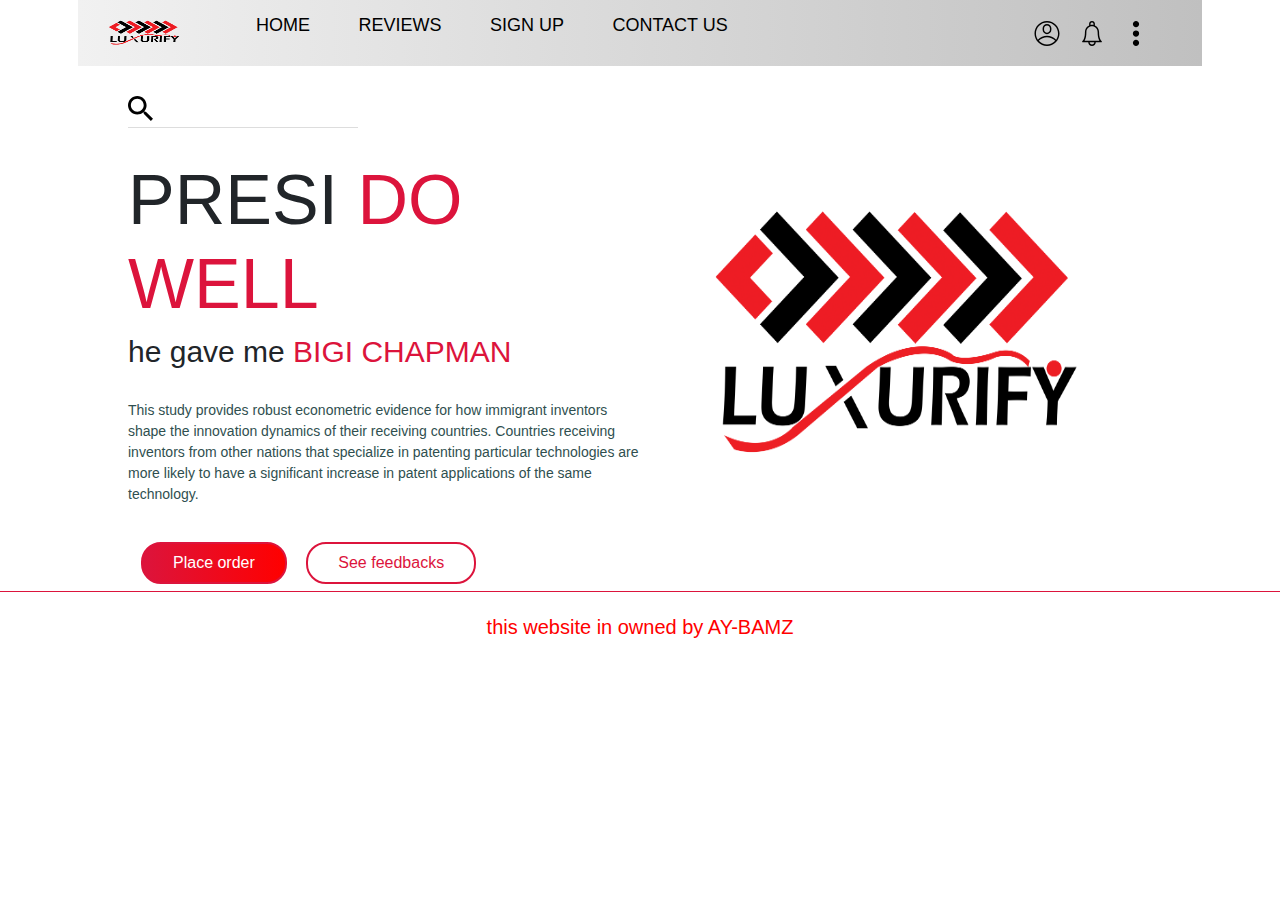
<file: index.html>
<html>
    <head>
        <title>landing page</title>
        <link rel="stylesheet" href="style.css">
        <link href="https://fonts.googleapis.com/css?family=Roboto+Slab&display=swap" rel="stylesheet">
        <link rel="stylesheet" href="https://stackpath.bootstrapcdn.com/bootstrap/4.4.1/css/bootstrap.min.css" integrity="sha384-Vkoo8x4CGsO3+Hhxv8T/Q5PaXtkKtu6ug5TOeNV6gBiFeWPGFN9MuhOf23Q9Ifjh" crossorigin="anonymous">

    </head>
    <body>
        <div class="hero">
            <div class="navbar">
                <img src="luxrify.png" alt="#">
                <ul>
                    <li><a href="./index.html">HOME</a></li>
                    <li><a href="./review.html">REVIEWS</a></li>
                    <li><a href="./signup.html">SIGN UP</a></li>
                    <li><a href="./contactus.html">CONTACT US</a></li>
                </ul>
                <div class="navbar-icons">
                    <img src="account.svg">
                    <img src="notification.svg">
                    <img src="more.svg">
                </div>
            </div>
            <div class="banner">
                <div class="left-column">
                    <div class="search-box">
                        <img src="search.svg" alt="">
                        <input type="texts">
                    </div>
                    <h1>PRESI <span>DO WELL</span></h1>
                    <h3>he gave me <span>BIGI CHAPMAN</span></h3>
                    <p>This study provides robust econometric evidence for how immigrant inventors shape the innovation dynamics of their receiving countries. Countries receiving inventors from other nations that specialize in patenting particular technologies are more likely to have a significant increase in patent applications of the same technology.</p>
                    <div class="btn">
                        <button type="button" class="primary-btn">Place order</button>
                        <button type="button">See feedbacks</button>
                    </div>
                </div>
                <div class="right-column">
                    <img src="luxrify.png">
                </div>
            </div>
        </div>
        <section class="footer">
            <p align="center">            this website in owned by AY-BAMZ
            </p>
        </section>
    </html>
</file>
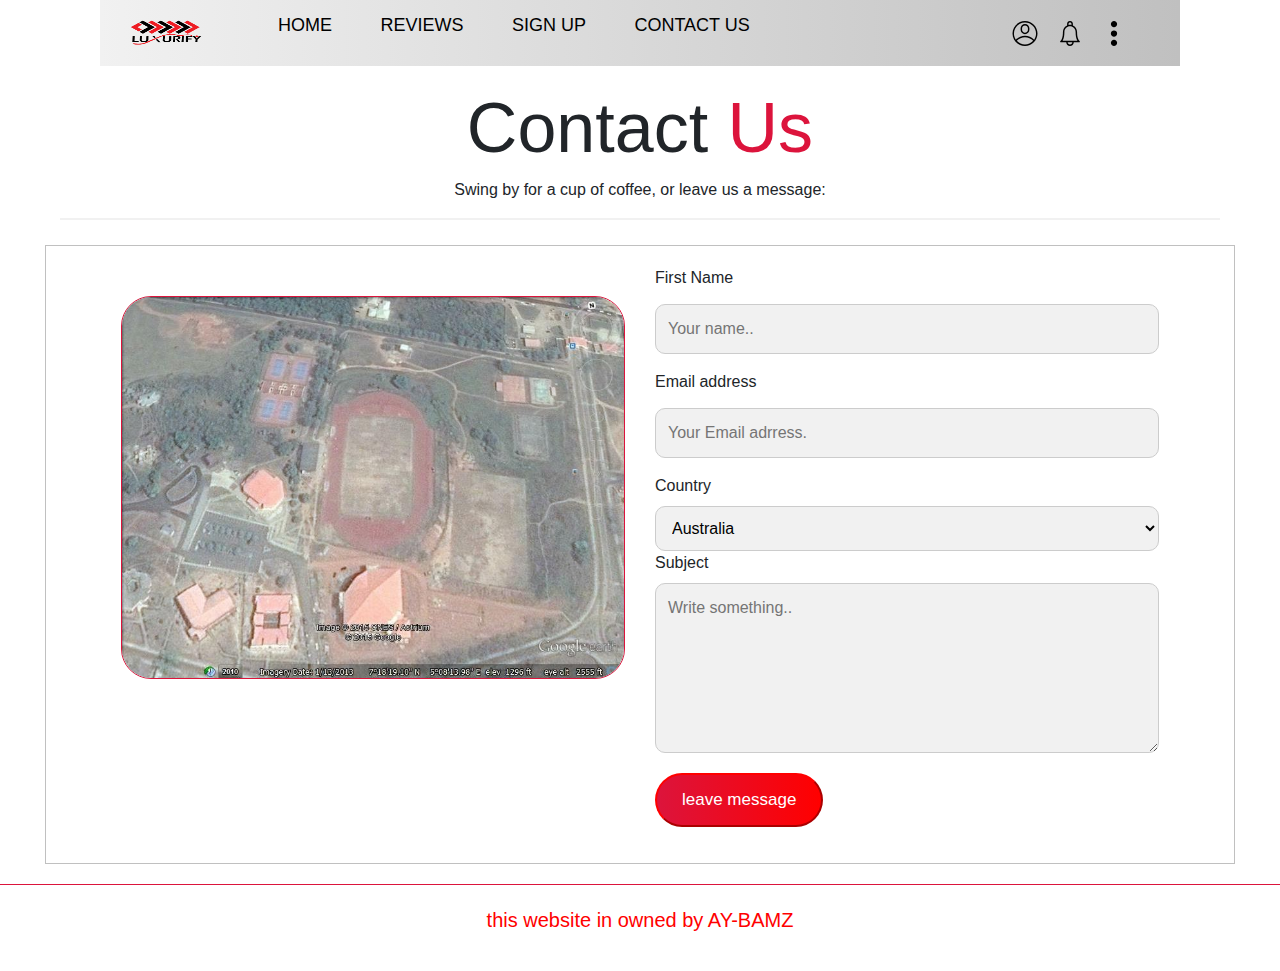
<file: contactus.html>
<html>
    <head>
        <title>contact us</title>
        <link rel="stylesheet" href="style2.css">
        <link href="https://fonts.googleapis.com/css?family=Roboto+Slab&display=swap" rel="stylesheet">
       <link rel="stylesheet" href="https://stackpath.bootstrapcdn.com/bootstrap/4.4.1/css/bootstrap.min.css" integrity="sha384-Vkoo8x4CGsO3+Hhxv8T/Q5PaXtkKtu6ug5TOeNV6gBiFeWPGFN9MuhOf23Q9Ifjh" crossorigin="anonymous">

    </head>
    <body>
        <div class="navbar">
            <img src="luxrify.png" alt="#">
            <ul>
                <li><a href="./index.html">HOME</a></li>
                <li><a href="./review.html">REVIEWS</a></li>
                <li><a href="./signup.html">SIGN UP</a></li>
                <li><a href="./contactus.html">CONTACT US</a></li>
            </ul>
            <div class="navbar-icons">
                <img src="account.svg">
                <img src="notification.svg">
                <img src="more.svg">
            </div>
        </div>
       <!--the contact us section--> 
    <div class="contact">
    <div style="text-align:center">
      <h2>Contact <span>Us</span></h2>
      <p>Swing by for a cup of coffee, or leave us a message:</p>
      <hr>
    </div>
    <div class="row">
      <div class="col-md-6">
        <div class="map">
            <img src="ft.JPG" style="width:100%">
        </div>
        </div>
      <div class="col-md-6">
        <form action="/action_page.php">
          <label for="fname">First Name</label>
          <input type="text" id="fname" name="firstname" placeholder="Your name..">
          <label for="email">Email address</label>
          <input type="text" id="email" name="email" placeholder="Your Email adrress.">
          <label for="country">Country</label>
          <select id="country" name="country">
            <option value="australia">Australia</option>
            <option value="canada">Canada</option>
            <option value="usa">USA</option>
            <option value="china">china</option>
            <option value="nigeria">nigeria</option>
            <option value="uk">UK</option>
          </select>
          <label for="subject">Subject</label>
          <textarea id="subject" name="subject" placeholder="Write something.." style="height:170px"></textarea>
          <input type="submit" value="leave message">
        </form>
      </div>
    </div>
  </div>
  <!--footer-->
  <section class="footer">
    <p align="center">            this website in owned by AY-BAMZ
    </p>
</section>
</body>
</html>
</file>
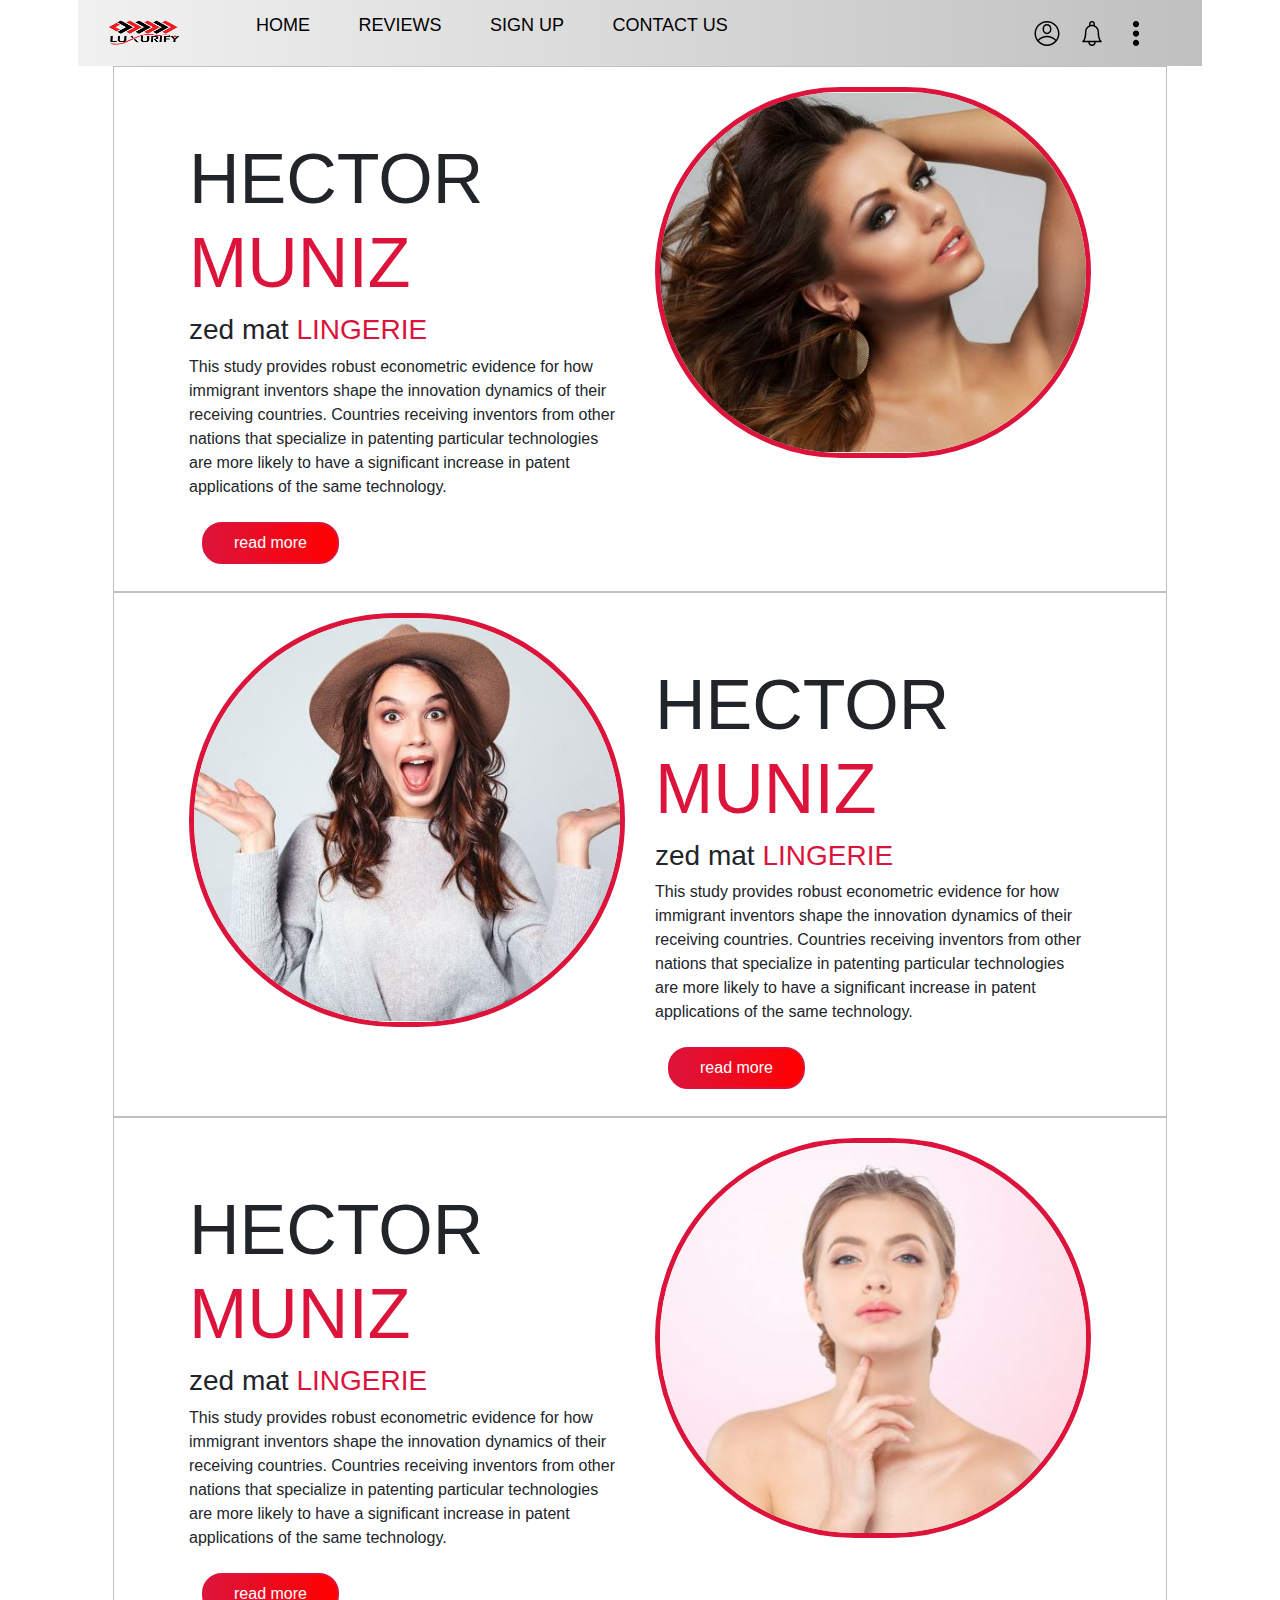
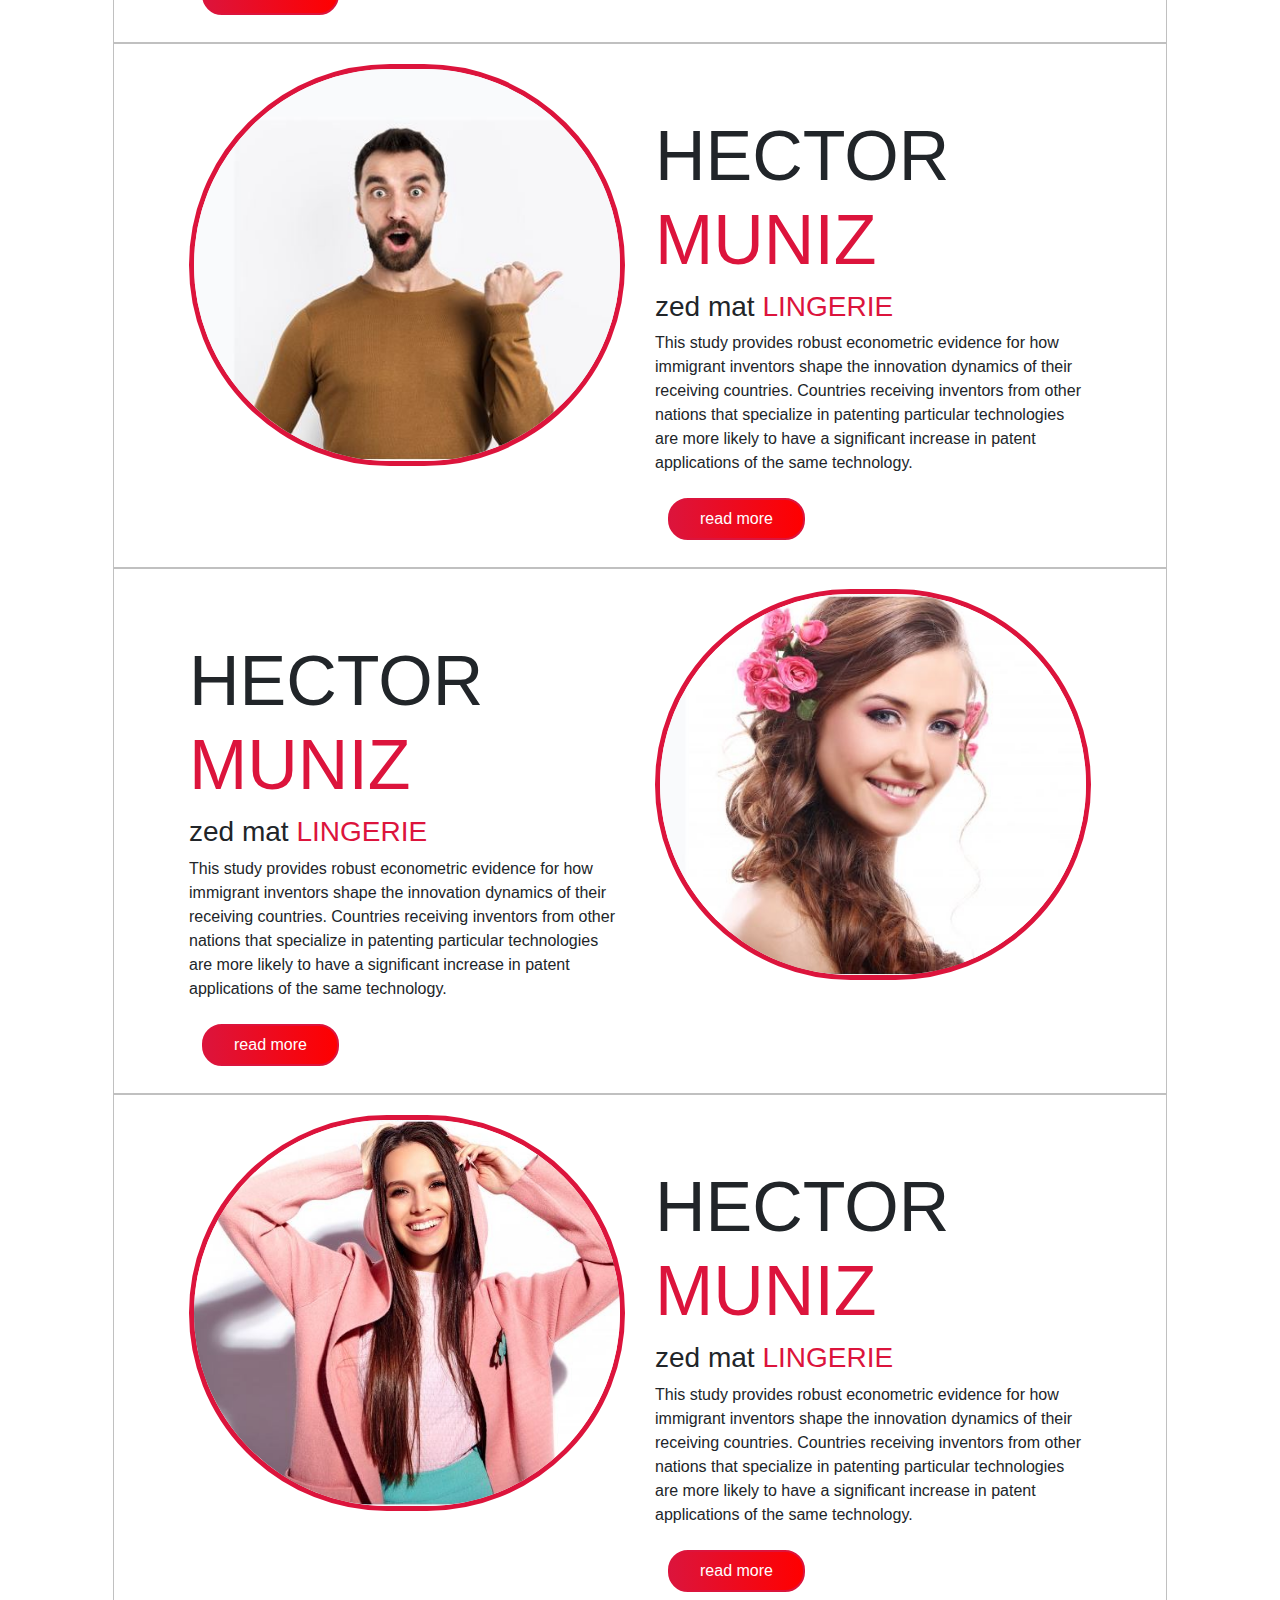
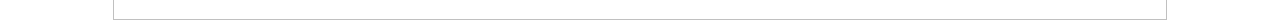
<file: review.html>
<html>
    <head>
        <title>reviews</title>
        <link rel="stylesheet" href="style.css">
        <link href="https://fonts.googleapis.com/css?family=Roboto+Slab&display=swap" rel="stylesheet">
        <link rel="stylesheet" href="https://stackpath.bootstrapcdn.com/bootstrap/4.4.1/css/bootstrap.min.css" integrity="sha384-Vkoo8x4CGsO3+Hhxv8T/Q5PaXtkKtu6ug5TOeNV6gBiFeWPGFN9MuhOf23Q9Ifjh" crossorigin="anonymous">

    </head>
    <body>
        <div class="hero">
            <div class="navbar">
                <img src="luxrify.png" alt="#">
                <ul>
                    <li><a href="./index.html">HOME</a></li>
                    <li><a href="./review.html">REVIEWS</a></li>
                    <li><a href="./signup.html">SIGN UP</a></li>
                    <li><a href="./contactus.html">CONTACT US</a></li>
                </ul>
                <div class="navbar-icons">
                    <img src="account.svg">
                    <img src="notification.svg">
                    <img src="more.svg">
                </div>
            </div>
            
        <!--this is the review section-->
        <section class="review">
            <div class="row">
                <div class="col-md-6">
                    <h1>HECTOR <span>MUNIZ</span></h1>
                    <h3>zed mat <span>LINGERIE</span></h3>
                    <p>This study provides robust econometric evidence for how immigrant inventors shape the innovation dynamics of their receiving countries. Countries receiving inventors from other nations that specialize in patenting particular technologies are more likely to have a significant increase in patent applications of the same technology.</p>
                    <div class="btn">
                        <button type="button" class="primary-btn">read more</button>
                    </div>
                </div>
                <div class="col-md-6">
                    <img src="1.JPG" alt="">
                </div>
            </div>
            <div class="row">
                <div class="col-md-6">
                    <img src="2.JPG" alt="">
                </div>
                <div class="col-md-6">
                    <h1>HECTOR <span>MUNIZ</span></h1>
                    <h3>zed mat <span>LINGERIE</span></h3>
                    <p>This study provides robust econometric evidence for how immigrant inventors shape the innovation dynamics of their receiving countries. Countries receiving inventors from other nations that specialize in patenting particular technologies are more likely to have a significant increase in patent applications of the same technology.</p>
                    <div class="btn">
                        <button type="button" class="primary-btn">read more</button>
                    </div>
                </div>
            </div>
            <div class="row">
                <div class="col-md-6">
                    <h1>HECTOR <span>MUNIZ</span></h1>
                    <h3>zed mat <span>LINGERIE</span></h3>
                    <p>This study provides robust econometric evidence for how immigrant inventors shape the innovation dynamics of their receiving countries. Countries receiving inventors from other nations that specialize in patenting particular technologies are more likely to have a significant increase in patent applications of the same technology.</p>
                    <div class="btn">
                        <button type="button" class="primary-btn">read more</button>
                    </div>
                </div>
                <div class="col-md-6">
                    <img src="3.JPG" alt="">
                </div>
            </div>
            <div class="row">
                <div class="col-md-6">
                    <img src="4.JPG" alt="">
                </div>
                <div class="col-md-6">
                    <h1>HECTOR <span>MUNIZ</span></h1>
                    <h3>zed mat <span>LINGERIE</span></h3>
                    <p>This study provides robust econometric evidence for how immigrant inventors shape the innovation dynamics of their receiving countries. Countries receiving inventors from other nations that specialize in patenting particular technologies are more likely to have a significant increase in patent applications of the same technology.</p>
                    <div class="btn">
                        <button type="button" class="primary-btn">read more</button>
                    </div>
                </div>
            </div>
            <div class="row">
                <div class="col-md-6">
                    <h1>HECTOR <span>MUNIZ</span></h1>
                    <h3>zed mat <span>LINGERIE</span></h3>
                    <p>This study provides robust econometric evidence for how immigrant inventors shape the innovation dynamics of their receiving countries. Countries receiving inventors from other nations that specialize in patenting particular technologies are more likely to have a significant increase in patent applications of the same technology.</p>
                    <div class="btn">
                        <button type="button" class="primary-btn">read more</button>
                    </div>
                </div>
                <div class="col-md-6">
                    <img src="5.JPG" alt="">
                </div>
            </div>
            <div class="row">
                <div class="col-md-6">
                    <img src="6.JPG" alt="">
                </div>
                <div class="col-md-6">
                    <h1>HECTOR <span>MUNIZ</span></h1>
                    <h3>zed mat <span>LINGERIE</span></h3>
                    <p>This study provides robust econometric evidence for how immigrant inventors shape the innovation dynamics of their receiving countries. Countries receiving inventors from other nations that specialize in patenting particular technologies are more likely to have a significant increase in patent applications of the same technology.</p>
                    <div class="btn">
                        <button type="button" class="primary-btn">read more</button>
                    </div>
                </div>
            </div>
        </section>
</html>
</file>
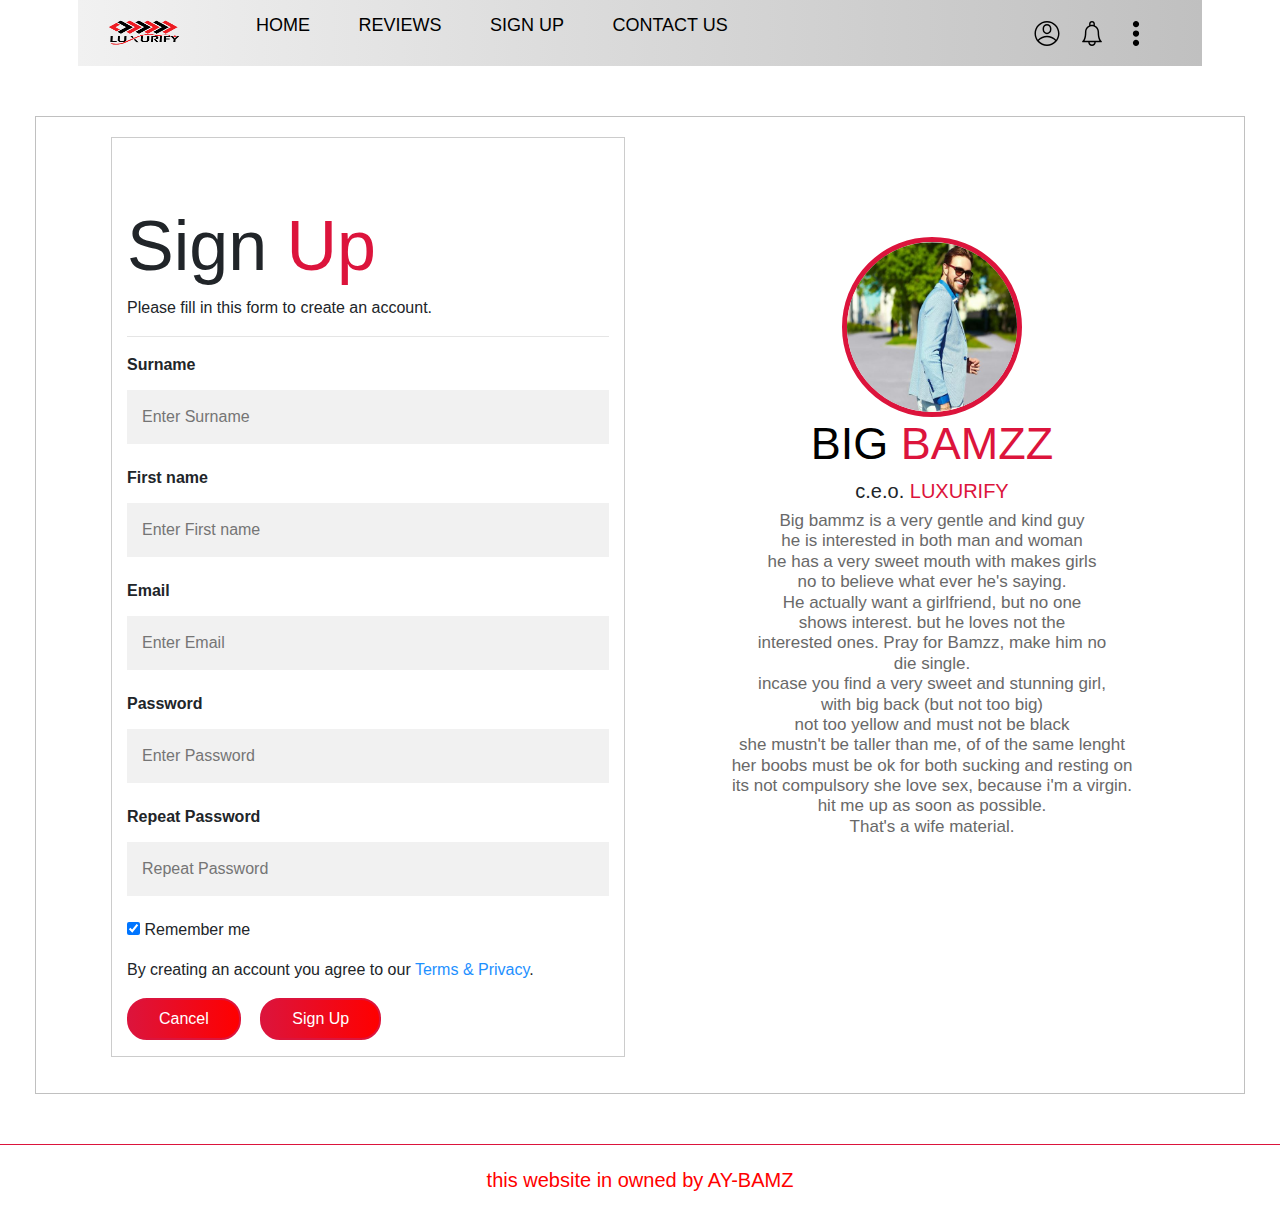
<file: signup.html>
<html>
     <head>
         <title>sign up</title>
         <link rel="stylesheet" href="style.css">
         <link href="https://fonts.googleapis.com/css?family=Roboto+Slab&display=swap" rel="stylesheet">
        <link rel="stylesheet" href="https://stackpath.bootstrapcdn.com/bootstrap/4.4.1/css/bootstrap.min.css" integrity="sha384-Vkoo8x4CGsO3+Hhxv8T/Q5PaXtkKtu6ug5TOeNV6gBiFeWPGFN9MuhOf23Q9Ifjh" crossorigin="anonymous">

     </head>
     <!--navbar section-->
     <div class="hero">
     <div class="navbar">
        <img src="luxrify.png" alt="#">
        <ul>
            <li><a href="./index.html">HOME</a></li>
            <li><a href="./review.html">REVIEWS</a></li>
            <li><a href="./signup.html">SIGN UP</a></li>
            <li><a href="./contactus.html">CONTACT US</a></li>
        </ul>
        <div class="navbar-icons">
            <img src="account.svg">
            <img src="notification.svg">
            <img src="more.svg">
        </div>
    </div>
    </div>
 <!--sign up form-->
 <section class="sign">
   <div class="row">
   <div class="col-md-6">
 <form action="action_page.php" style="border:1px solid #ccc">
    <div class="container">
      <h1>Sign <span> Up</span></h1>
      <p>Please fill in this form to create an account.</p>
      <hr>
  
      <label for="email"><b>Surname</b></label>
      <input type="text" placeholder="Enter Surname" name="Surname" required>
  
      <label for="email"><b>First name</b></label>
      <input type="text" placeholder="Enter First name" name="First name" required>

      <label for="email"><b>Email</b></label>
      <input type="text" placeholder="Enter Email" name="email" required>

      <label for="psw"><b>Password</b></label>
      <input type="password" placeholder="Enter Password" name="psw" required>
  
      <label for="psw-repeat"><b>Repeat Password</b></label>
      <input type="password" placeholder="Repeat Password" name="psw-repeat" required>
  
      <label>
        <input type="checkbox" checked="checked" name="remember" style="margin-bottom:15px"> Remember me
      </label>
  
      <p>By creating an account you agree to our <a href="#" style="color:dodgerblue">Terms & Privacy</a>.</p>
  
      <div class="clearfix">
        <button type="button" class="cancelbtn">Cancel</button>
        <button type="submit" class="signupbtn">Sign Up</button>
      </div>
    </div>
  </form>
</div>
  <div class="col-md-6"  align="center">
  <div class="ceo">
    <img src="7.JPG" alt="">
  </div>
  <h2>BIG <span>BAMZZ</span></h2>
  <h4>c.e.o. <span>LUXURIFY</span></h4>
  <h6>Big bammz is a very gentle and kind guy <br>
    he is interested in both man and woman<br>
    he has a very sweet mouth with makes girls<br>
    no to believe what ever he's saying.<br>
    He actually want a girlfriend, but no one<br>
    shows interest. but he loves not the<br>
    interested ones. Pray for Bamzz, make him no<br>
    die single. <br>
    incase you find a very sweet and stunning girl,<br>
    with big back (but not too big)<br>
    not too yellow and must not be black<br>
    she mustn't be taller than me, of of the same lenght<br>
    her boobs must be ok for both sucking and resting on<br>
    its not compulsory she love sex, because i'm a virgin.<br>
    hit me up as soon as possible.<br>
    That's a wife material.
</h6>
</div>
  </div>
</section>
<section class="footer">
    <p align="center">            this website in owned by AY-BAMZ
    </p>
</section>

  </html>
</file>
<file: style.css>
html{
    font-family: 'Roboto Slab', serif;
}

.hero
{
    width: 80%;
    margin: auto;
}
.navbar{
    margin: 30px auto;
    display: flex;
    align-items: center;
}
img{
    width: 100px;
    height: 50px;
    cursor: pointer;
}
ul{
    flex: 1;
    text-align: left;
}
ul li{
    display: inline-block;
    list-style: none;
    margin: 0 12px;
    font-size: 18px;
    
}
ul li a{
    text-decoration: none;
    color: black;
    padding: 0 10px;
    position: relative;
}
ul li a::after{
    content: '';
    width: 0%;
    height: 9px;
    background: crimson;
    position: absolute;
    left: 50%;
    transform: translateX(-50%);
    top: -30px;
    transition: 0.5s;
}
ul li a:hover::after{
    width: 100%;
}
.navbar{
    background-image: linear-gradient(to right, #f1f1f1, #c0c0c0);
    margin:0 -50px;
}
.navbar-icons img{
    height: 25px;
    margin-left: -60px;
    cursor: pointer;
}
.navbar-icons{
    margin-left: 40px;
}
.banner{
    display: flex;
    margin-top: 20px;
}
.left-column, .right-column{
    flex-basis: 50%;
}
.right-column img{
    width: 1000px;
    height: 500px;
    max-width: 100%;
}
.search-box{
    width: 45%;
    display: flex;
    padding-bottom: 3px;
    border-bottom: 1px solid #dddddd;
    margin: 10px 0 30px;
}
.search-box img{
    height: 25px;
    width: 25px;
    cursor: pointer;
}
.search-box input{
    width: 100%;
    margin-left: 15px;
    font-size: 17px;
    border: 0;
    outline: none;
}
.left-column h1{
    font-size: 70px;
}
.left-column h3{
    font-size: 30px;
}

span{
    color: crimson;
}
.left-column p{
    color: darkslategrey;
    font-size: 14px;
    margin: 30px 0;
}
.btn button{
    padding: 7px 30px;
    margin-right: 15px;
    outline: none;
    border: 2px solid crimson;
    border-radius: 20px;
    cursor: pointer;
    background: transparent;
    color: crimson  ;
}
.btn .primary-btn{
    background: linear-gradient(to right, crimson, red);
    box-shadow: 0 2px 15px rgba(red, green, blue, alpha);
    color: #fff;
}

/*review section*/ 
.row{
    padding: 20 60px;
    border: 1px solid #c0c0c0;
}
.row img{
    width: 100%;
    height: auto;
    border-radius: 250px;
    border: 5px solid crimson;
}
.row h1{
    font-size: 70px;
    padding-top: 50px;
}
.footer{
    border-top: 1px solid crimson;
    padding: 20px;
    font-size: 20px;
    color: red;
}
/*this is the input section*/
input[type=text], input[type=password] {
    width: 100%;
    padding: 15px;
    margin: 5px 0 22px;
    display: inline-block;
    border: none;
    background: #f1f1f1;
  }
  hr {
  border: 1px solid #f1f1f1;
  margin-bottom: 25px;
}
.cancelbtn, .signupbtn {
    padding: 7px 30px;
    margin-right: 15px;
    outline: none;
    border: 2px solid crimson;
    border-radius: 20px;
    cursor: pointer;
    background: linear-gradient(to right, crimson, red);
    color: white  ;
  }
  .clearfix::after {
    content: "";
    clear: both;
    display: table;
  }
  /* Add padding to container elements */
.container {
    padding: 16px;
  }
  .sign{
      padding: 50px;
  }
  /* ceo row */
  .row .ceo img{
      width: 180px;
      height: 180px;
  }
  .row h2{
      color: black;
      font-size: 45px;
      margin-left: 40px;
  }
  .row .ceo{
      margin-top: 100px;
      margin-left: 40px;
  }
.row h4{
    font-size: 20px;
    margin-left: 40px;
}
.row h6{
    font-size: 17px;
    color: dimgrey;
    margin-left: 40px;
}

/*contact us page*/
</file>
<file: style2.css>
html{
    font-family: 'Roboto Slab', serif;
}
/*contact us page*/
.row{
    padding: 20 60px;
    border: 1px solid #c0c0c0;
}
.row img{
    width: 100%;
    height: auto;
    border-radius: 30px;
    margin-top: 30px;
    border: 1.6px solid crimson;
}
/* Style inputs */
input[type=text], select, textarea {
    width: 100%;
    padding: 12px;
    border: 1px solid #ccc;
    margin-top: 6px;
    margin-bottom: 16px;
    resize: vertical;
    background: #f1f1f1;
    border-radius: 10px;
  }
  
  input[type=submit] {
    background-image: linear-gradient(to right, crimson, red);
    color: white;
    padding: 12px 25px;
    border-color: red;
    border-radius: 27px;
    cursor: pointer;
    margin-top: 20px;
    font-size: 17px;
}
/* Style the container/contact section */
.contact {
    padding: 10px;
    margin: 10px 50px;
}
.footer{
    border-top: 1px solid crimson;
    padding: 20px;
    font-size: 20px;
    color: red;
}

/* navbars */
.navbar{
    margin: 30px auto;
    display: flex;
    align-items: center;
}
img{
    width: 100px;
    height: 50px;
    cursor: pointer;
}
ul{
    flex: 1;
    text-align: left;
}
ul li{
    display: inline-block;
    list-style: none;
    margin: 0 12px;
    font-size: 18px;
    
}
ul li a{
    text-decoration: none;
    color: black;
    padding: 0 10px;
    position: relative;
}
ul li a::after{
    content: '';
    width: 0%;
    height: 9px;
    background: crimson;
    position: absolute;
    left: 50%;
    transform: translateX(-50%);
    top: -30px;
    transition: 0.5s;
}
ul li a:hover::after{
    width: 100%;
}
.navbar{
    background-image: linear-gradient(to right, #f1f1f1, #c0c0c0);
    margin:0 100px;
}
.navbar-icons img{
    height: 25px;
    margin-left: -60px;
    cursor: pointer;
}
.navbar-icons{
    margin-left: 40px;
}
span{
    color: crimson;
}
.contact h2{
    font-size: 70px;
}
.contact hr {
    border: 1px solid #f1f1f1;
    margin-bottom: 25px;
  }
</file>
